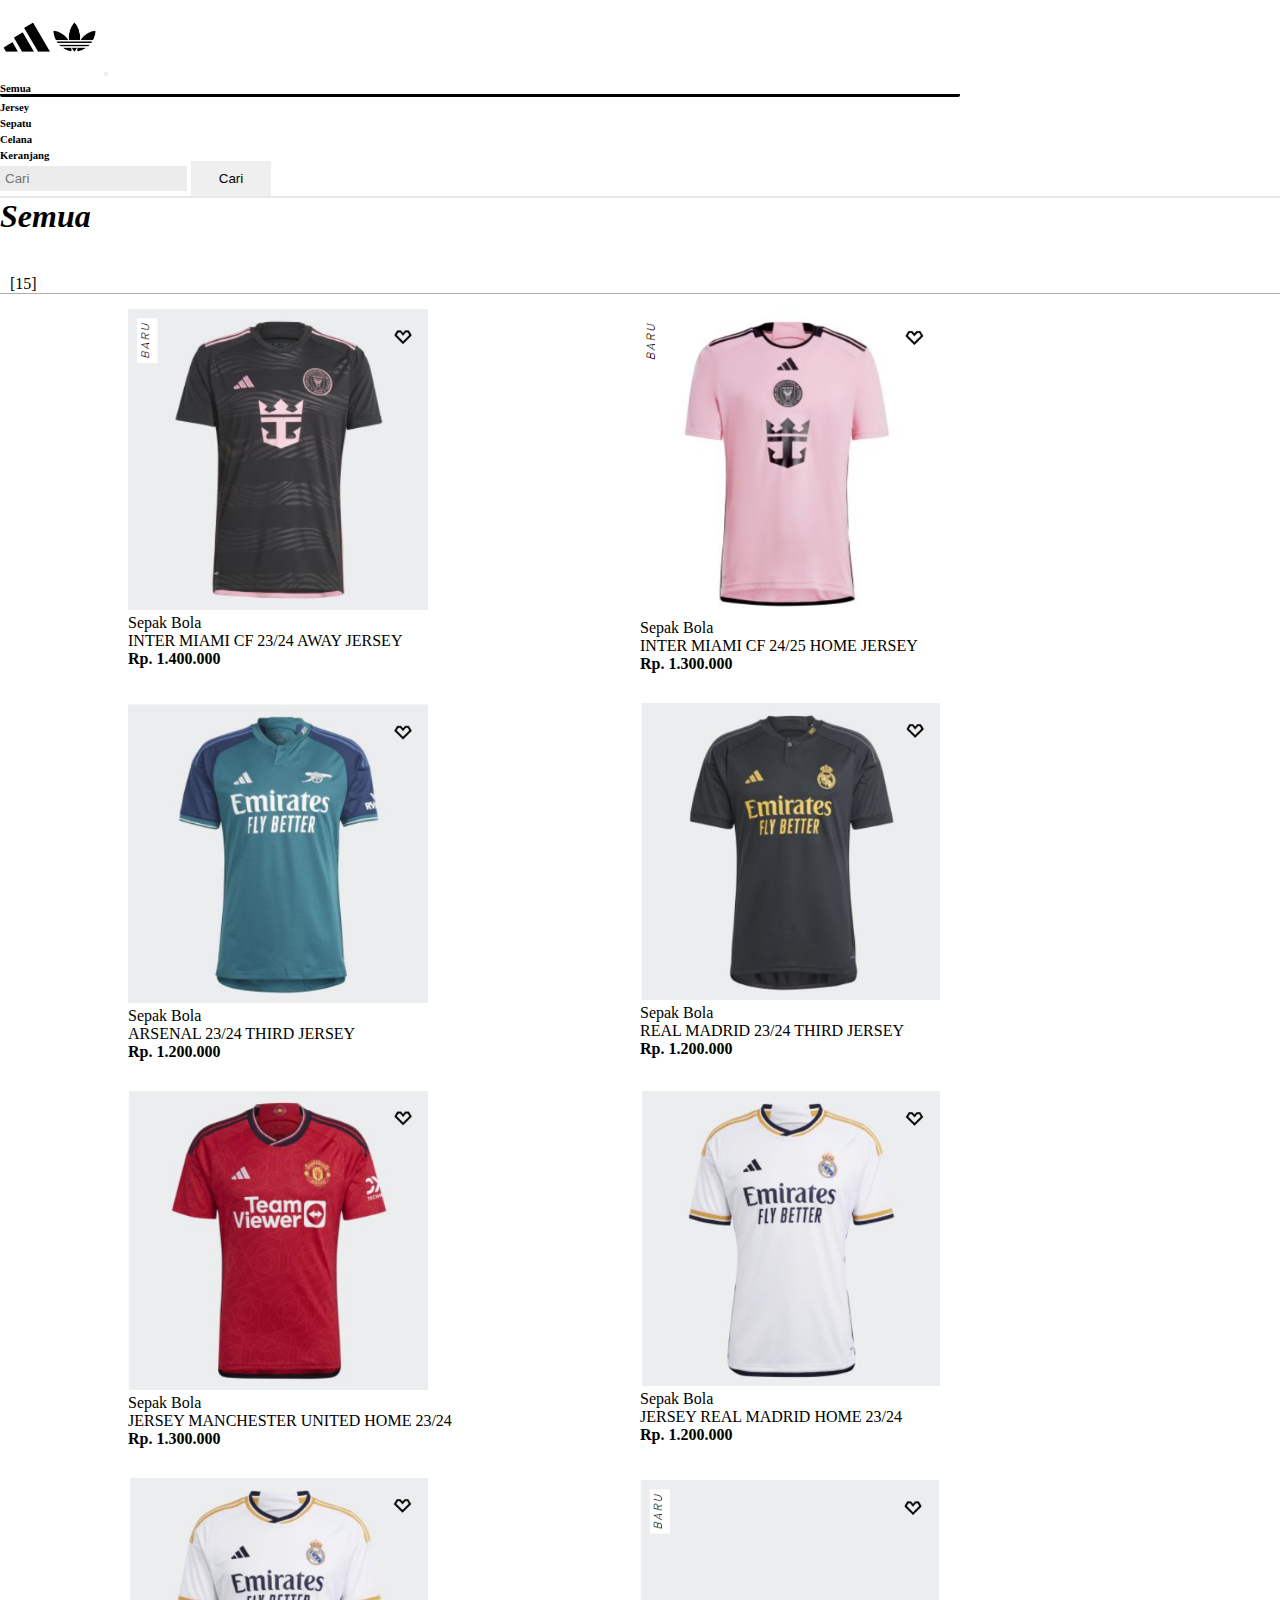
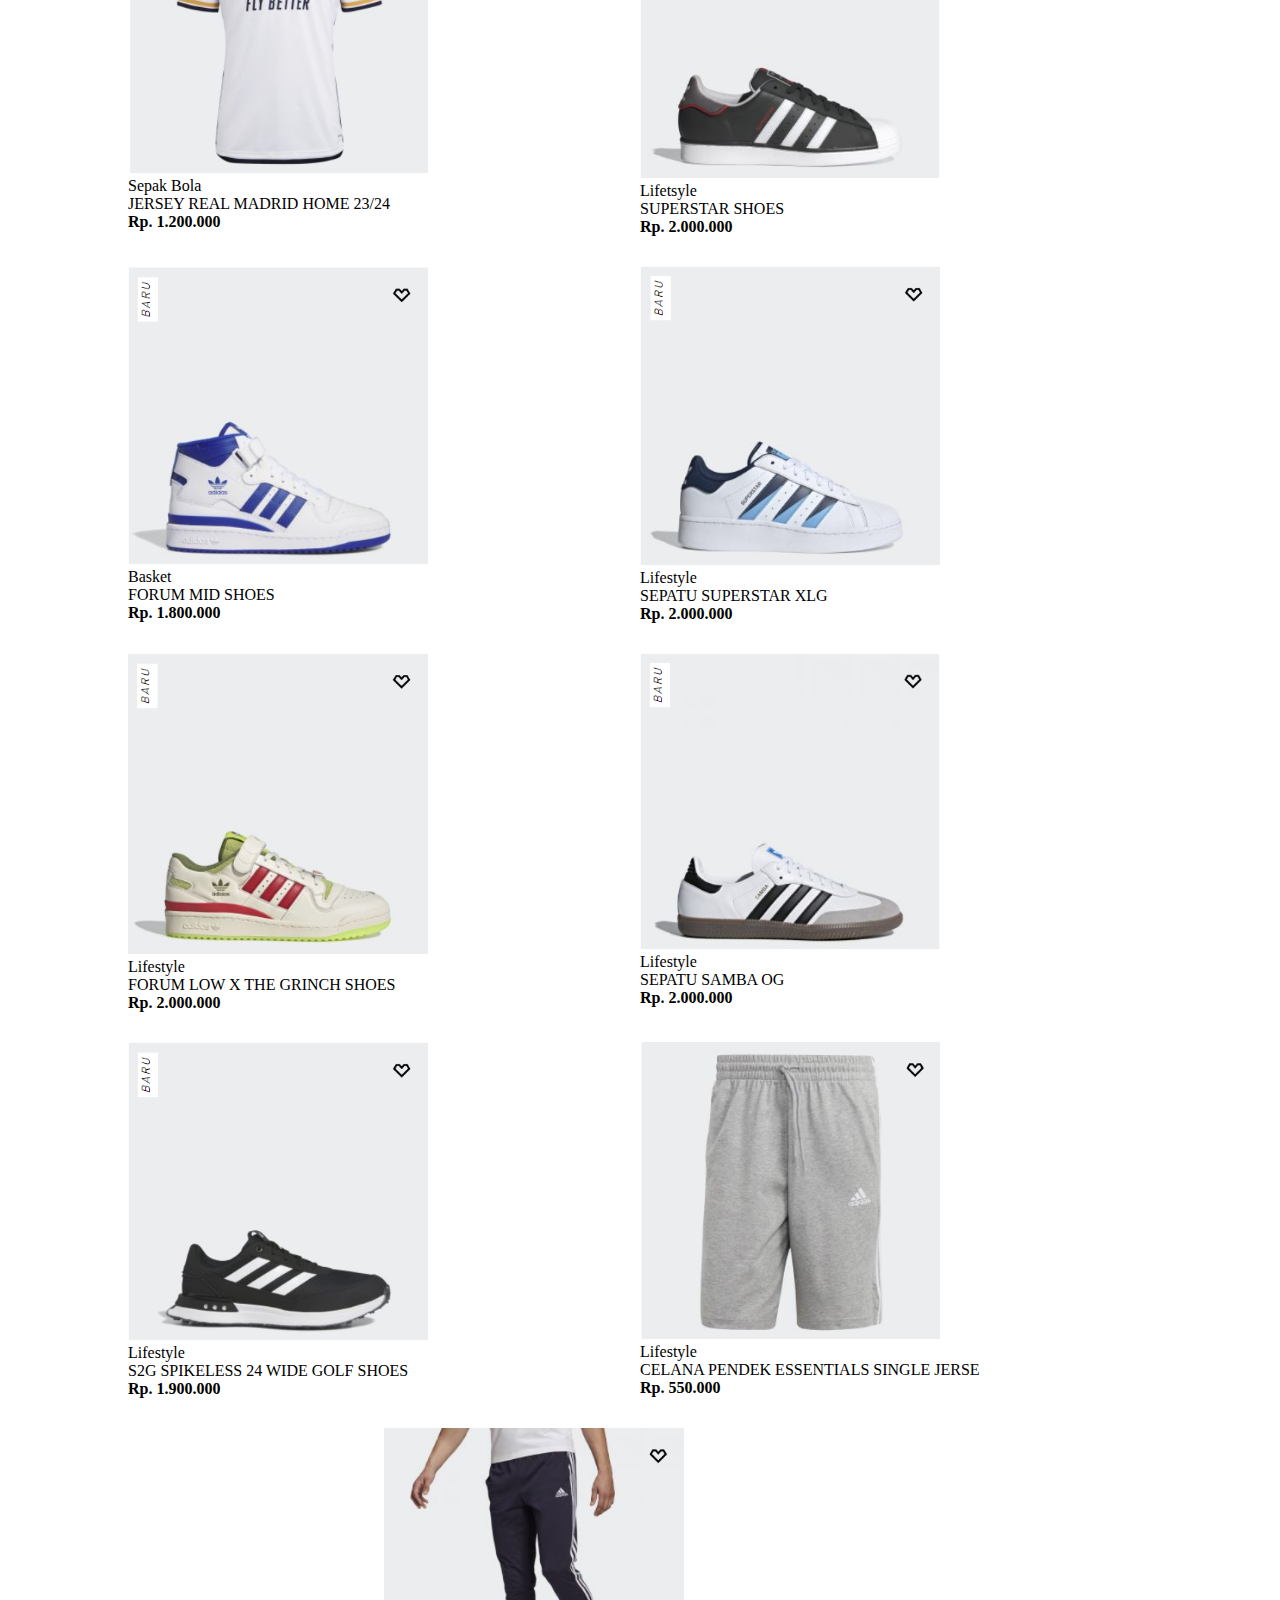
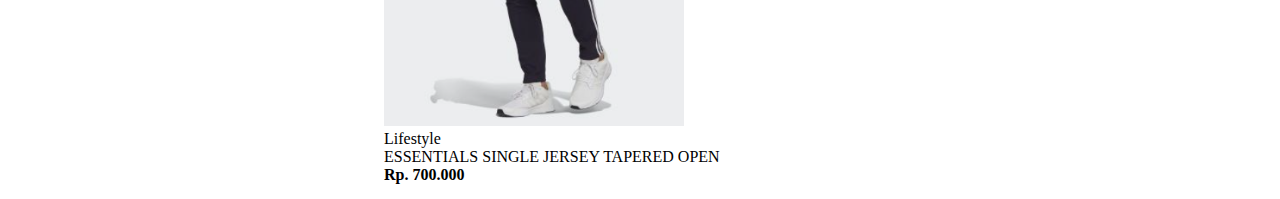
<file: html/index.html>
<!DOCTYPE html>
<html lang="en">
  <head>
    <meta charset="utf-8" />
    <meta name="viewport" content="width=device-width, initial-scale=1" />
    <title>Adidas - Beranda</title>
    <link
      href="https://cdn.jsdelivr.net/npm/bootstrap@5.3.2/dist/css/bootstrap.min.css"
      rel="stylesheet"
      integrity="sha384-T3c6CoIi6uLrA9TneNEoa7RxnatzjcDSCmG1MXxSR1GAsXEV/Dwwykc2MPK8M2HN"
      crossorigin="anonymous"
    />
    <link rel="stylesheet" href="../css/style.css" />
    <link rel="icon" href="../assets/adidas-logo.png" type="image/png" />
  </head>

  <body>
    <nav class="navbar navbar-expand-lg">
      <div class="container">
        <a class="navbar-brand" href="#"
          ><img class="logo" src="../assets/adidas-logo.png" alt=""
        /></a>
        <button
          class="navbar-toggler"
          type="button"
          data-bs-toggle="collapse"
          data-bs-target="#navbarNav"
          aria-controls="navbarNav"
          aria-expanded="false"
          aria-label="Toggle navigation"
        >
          <span class="navbar-toggler-icon"></span>
        </button>
        <div
          class="collapse navbar-collapse justify-content-end"
          id="navbarNav"
        >
          <div class="nav-menu" id="kategori-menu">
            <ul class="navbar-nav">
              <li class="nav-item">
                <h6 class="nav-link" id="Semua" onclick="tampilkanSemua()">
                  Semua
                </h6>
              </li>
              <li class="nav-item">
                <h6
                  class="nav-link"
                  id="Jersey"
                  onclick="tampilkanProduk('Jersey')"
                >
                  Jersey
                </h6>
              </li>
              <li class="nav-item">
                <h6
                  class="nav-link"
                  id="Sepatu"
                  onclick="tampilkanProduk('Sepatu')"
                >
                  Sepatu
                </h6>
              </li>
              <li class="nav-item">
                <h6
                  class="nav-link"
                  id="Celana"
                  onclick="tampilkanProduk('Celana')"
                >
                  Celana
                </h6>
              </li>
              <li class="nav-item">
                <h6 class="nav-link" id="Celana" onclick="pindahKeranjang()">
                  Keranjang
                </h6>
              </li>
            </ul>
          </div>

          <div>
            <input
              placeholder="Cari"
              class="cari"
              type="text"
              name=""
              id="cari"
            />
            <button class="tombol-cari" onclick="cariProduk()">Cari</button>
          </div>
        </div>
      </div>
    </nav>
    <div class="line"></div>

    <div class="container">
      <div class="d-flex">
        <h1 class="title pt-3" id="judul">Jerseys</h1>
        <p id="jumlah" style="padding-top: 40px; padding-left: 10px">[20]</p>
      </div>
    </div>

    <div class="container">
      <div
        style="background-color: rgba(50, 50, 50, 0.409)"
        class="line mt-2 mb-2"
      ></div>
    </div>

    <div class="container container-produk" id="produk-container"></div>

    <script src="../js/script.js"></script>
    <script
      src="https://cdn.jsdelivr.net/npm/bootstrap@5.3.2/dist/js/bootstrap.bundle.min.js"
      integrity="sha384-C6RzsynM9kWDrMNeT87bh95OGNyZPhcTNXj1NW7RuBCsyN/o0jlpcV8Qyq46cDfL"
      crossorigin="anonymous"
    ></script>
  </body>
</html>
</file>
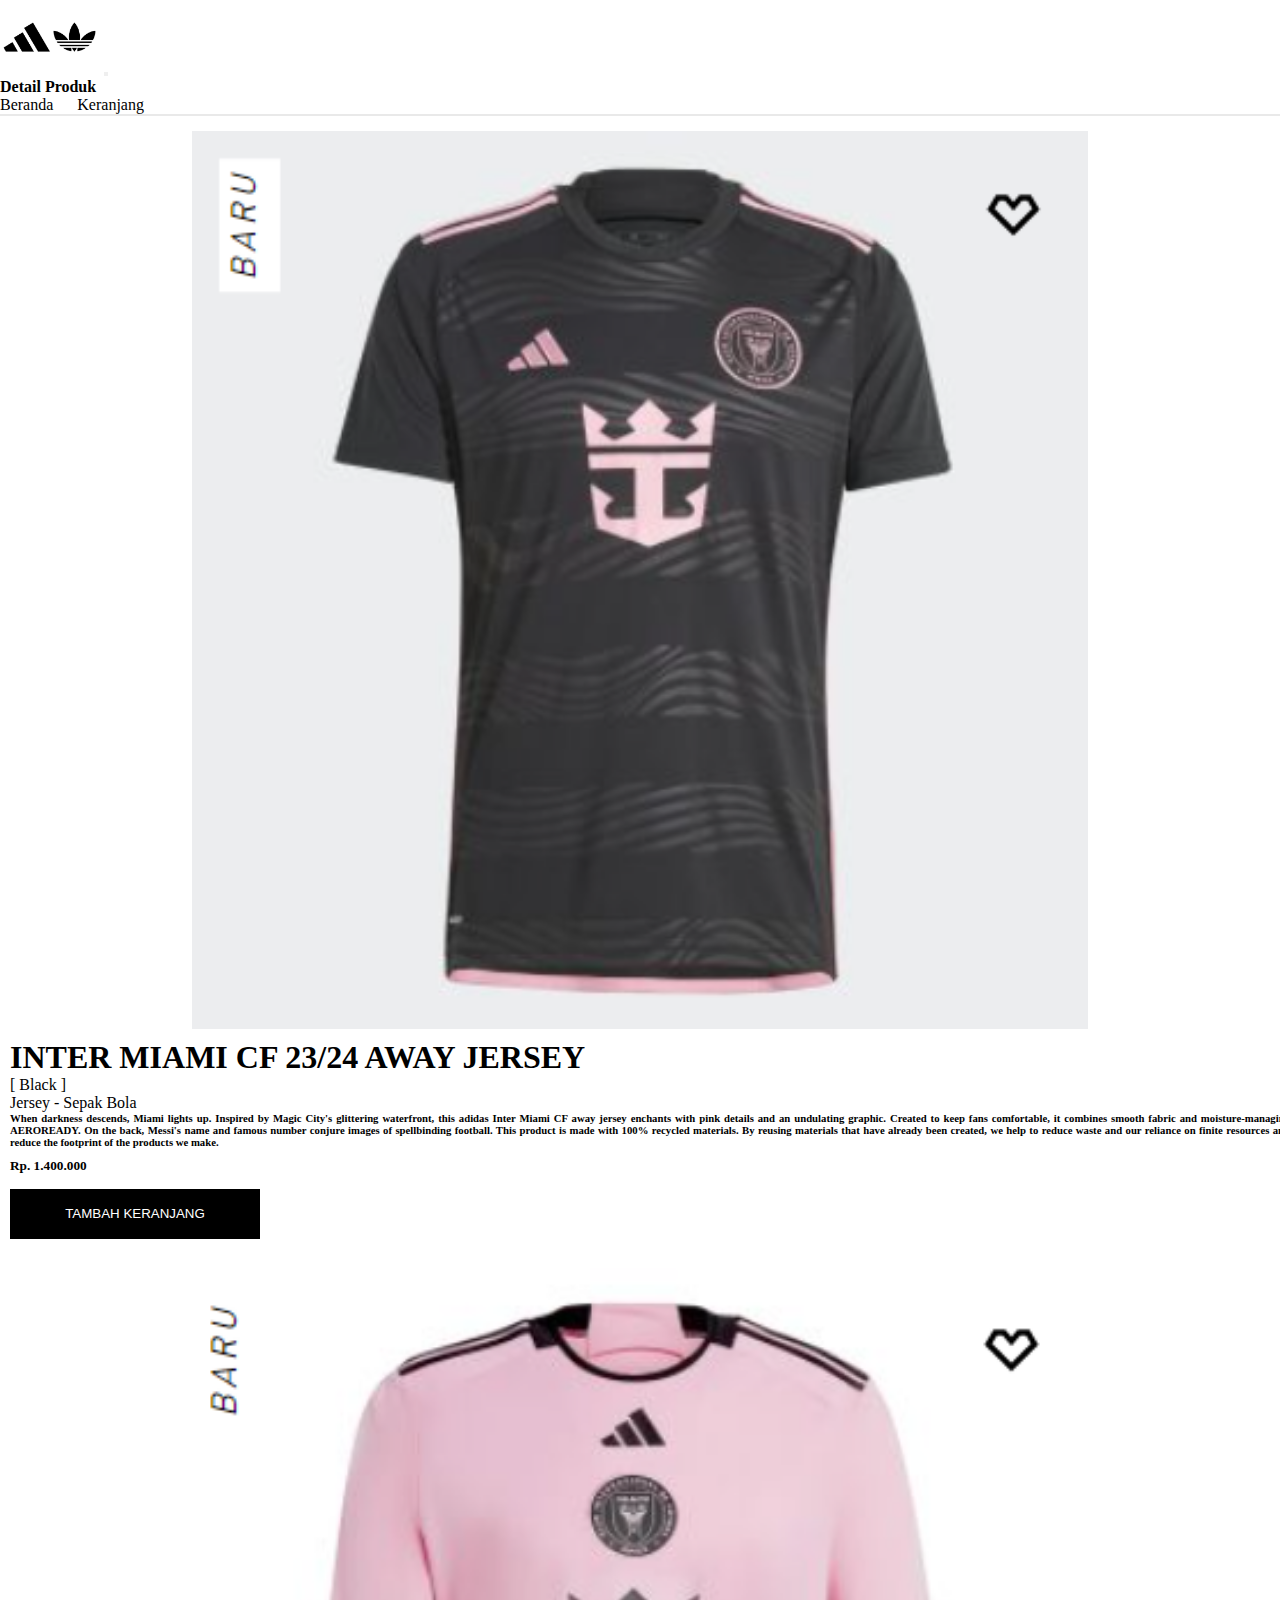
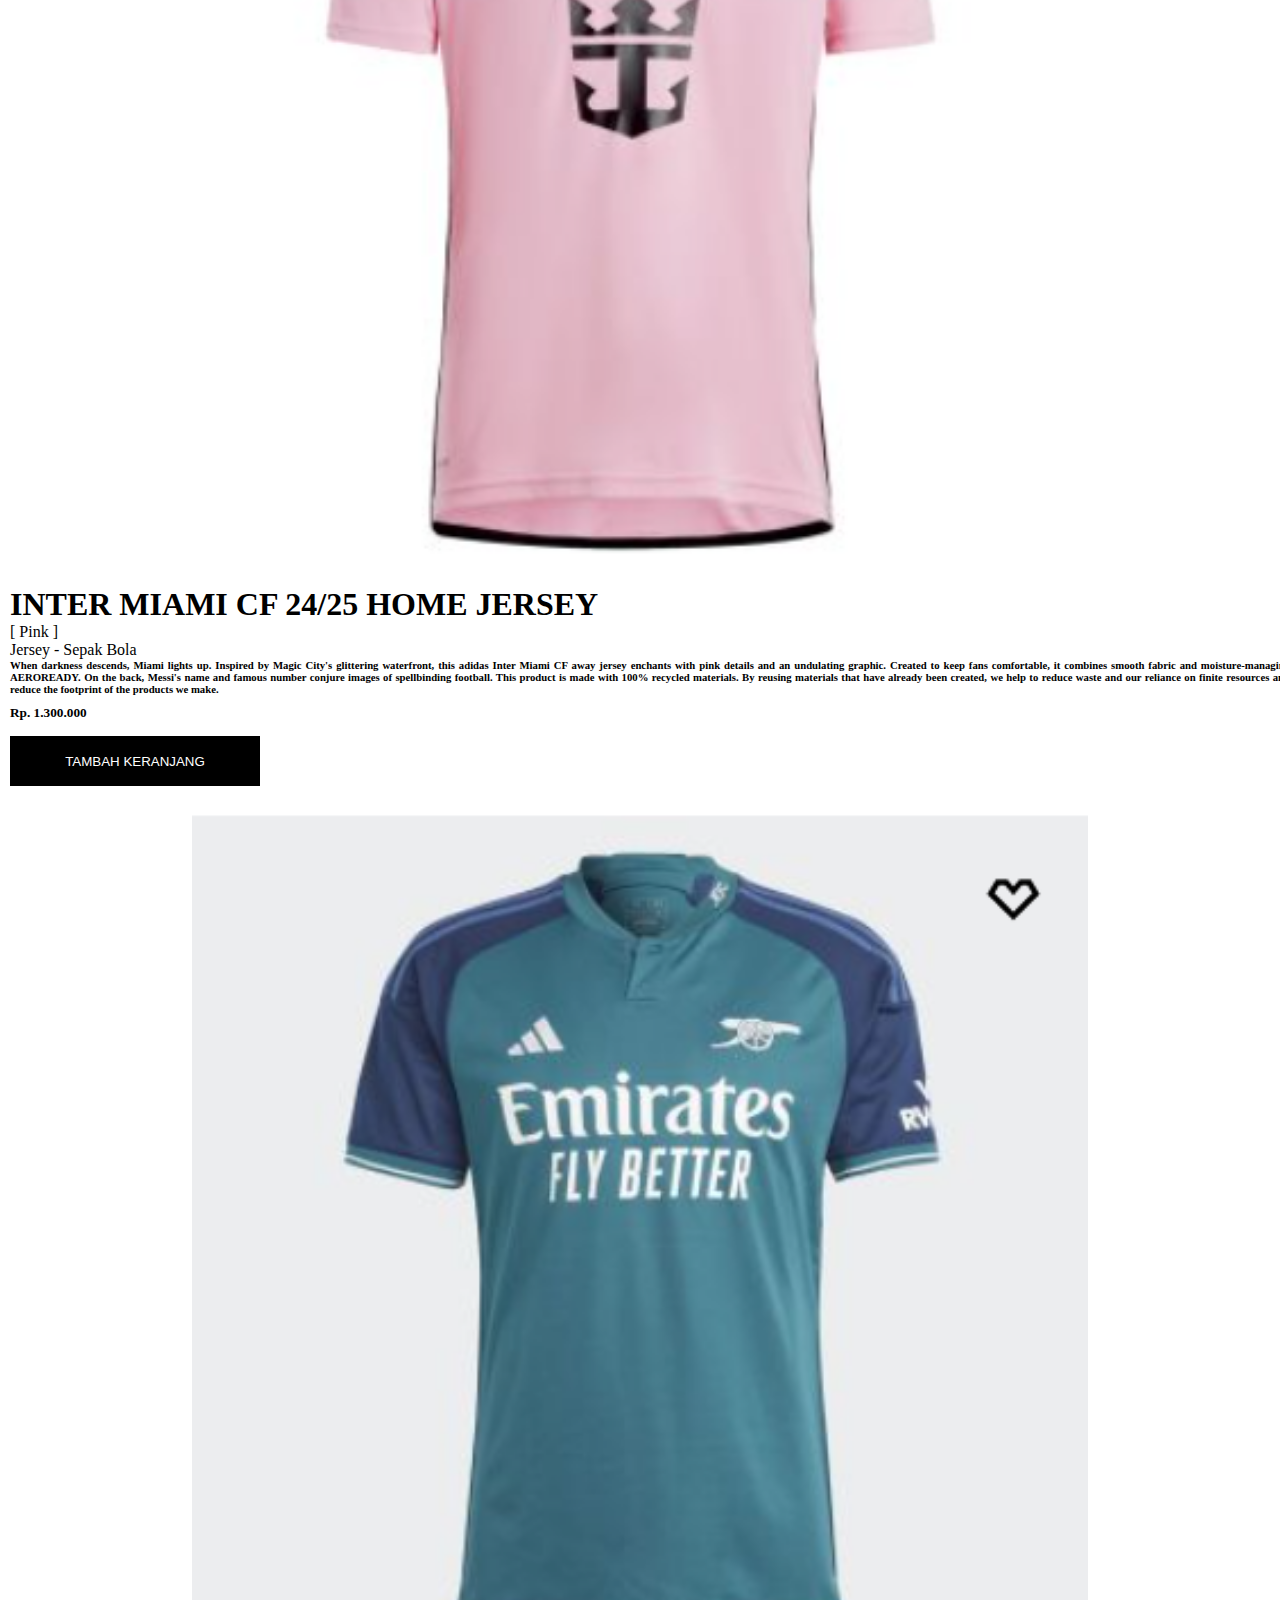
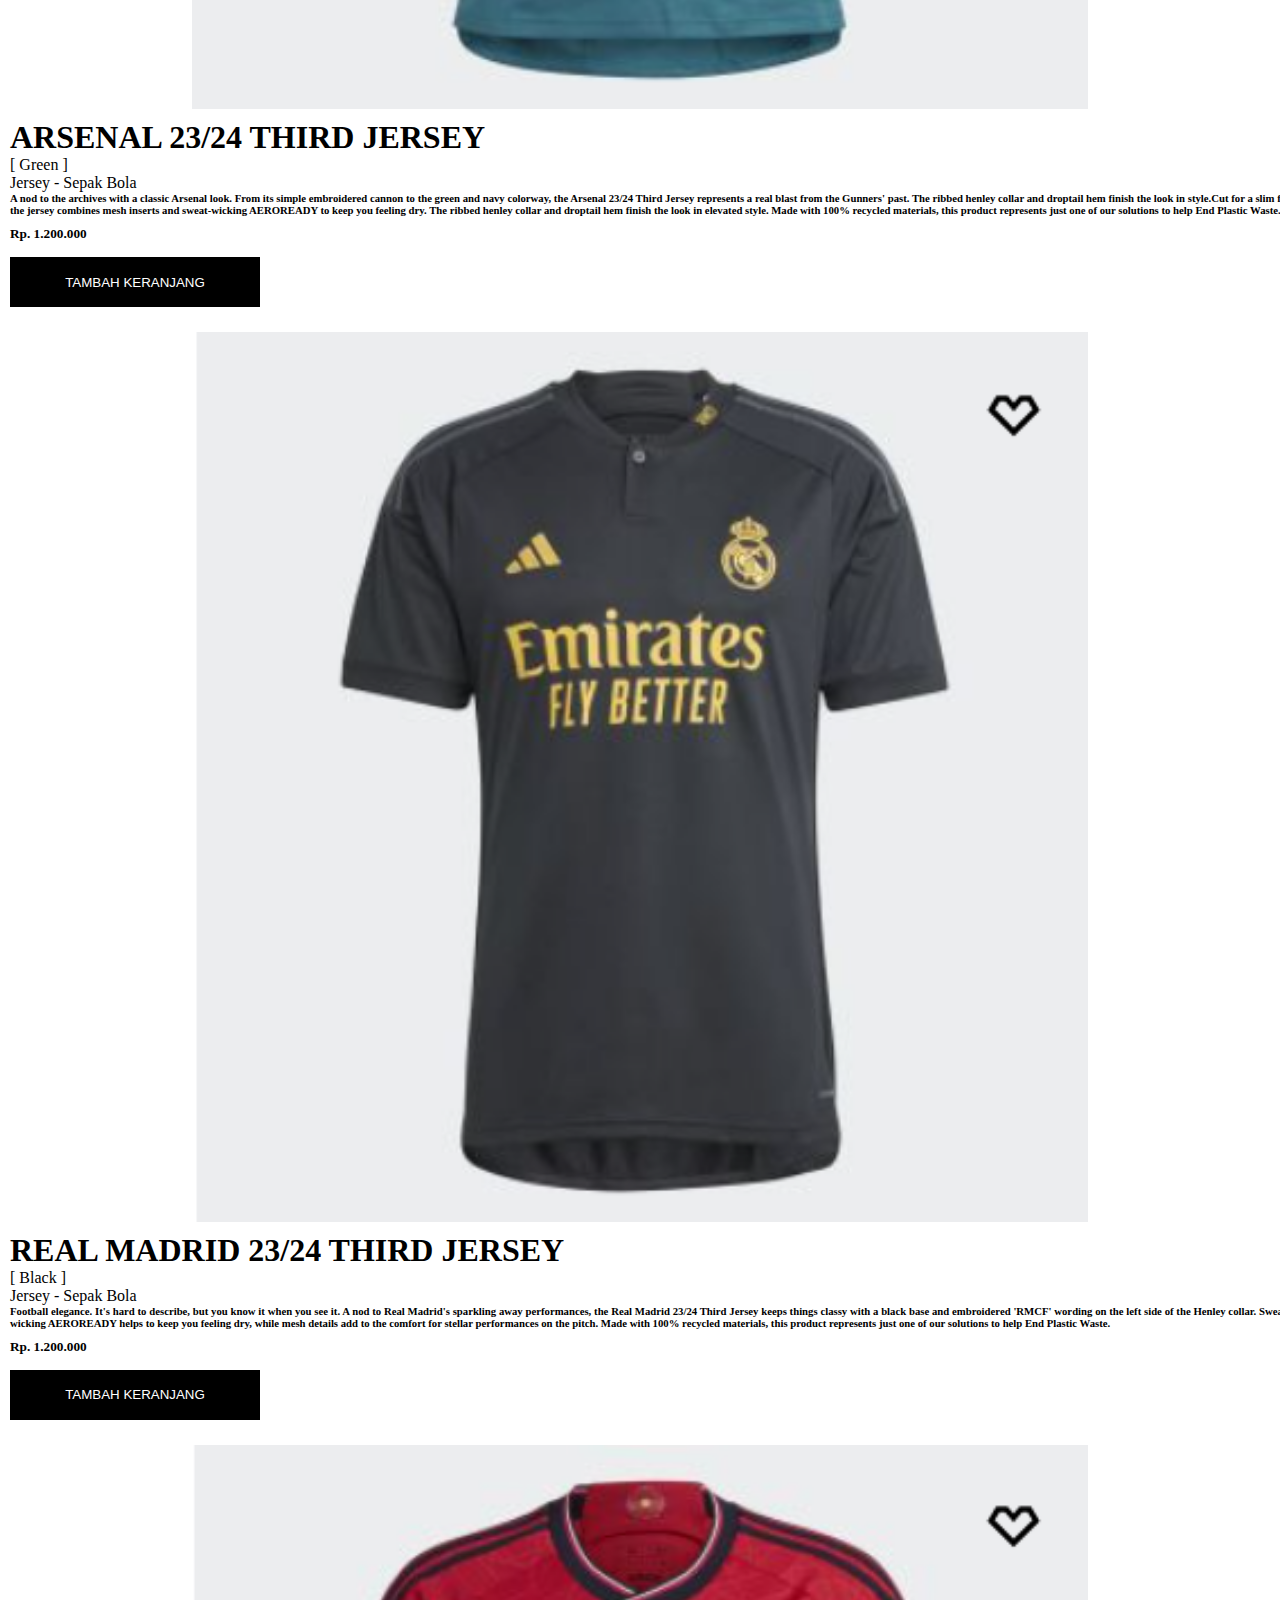
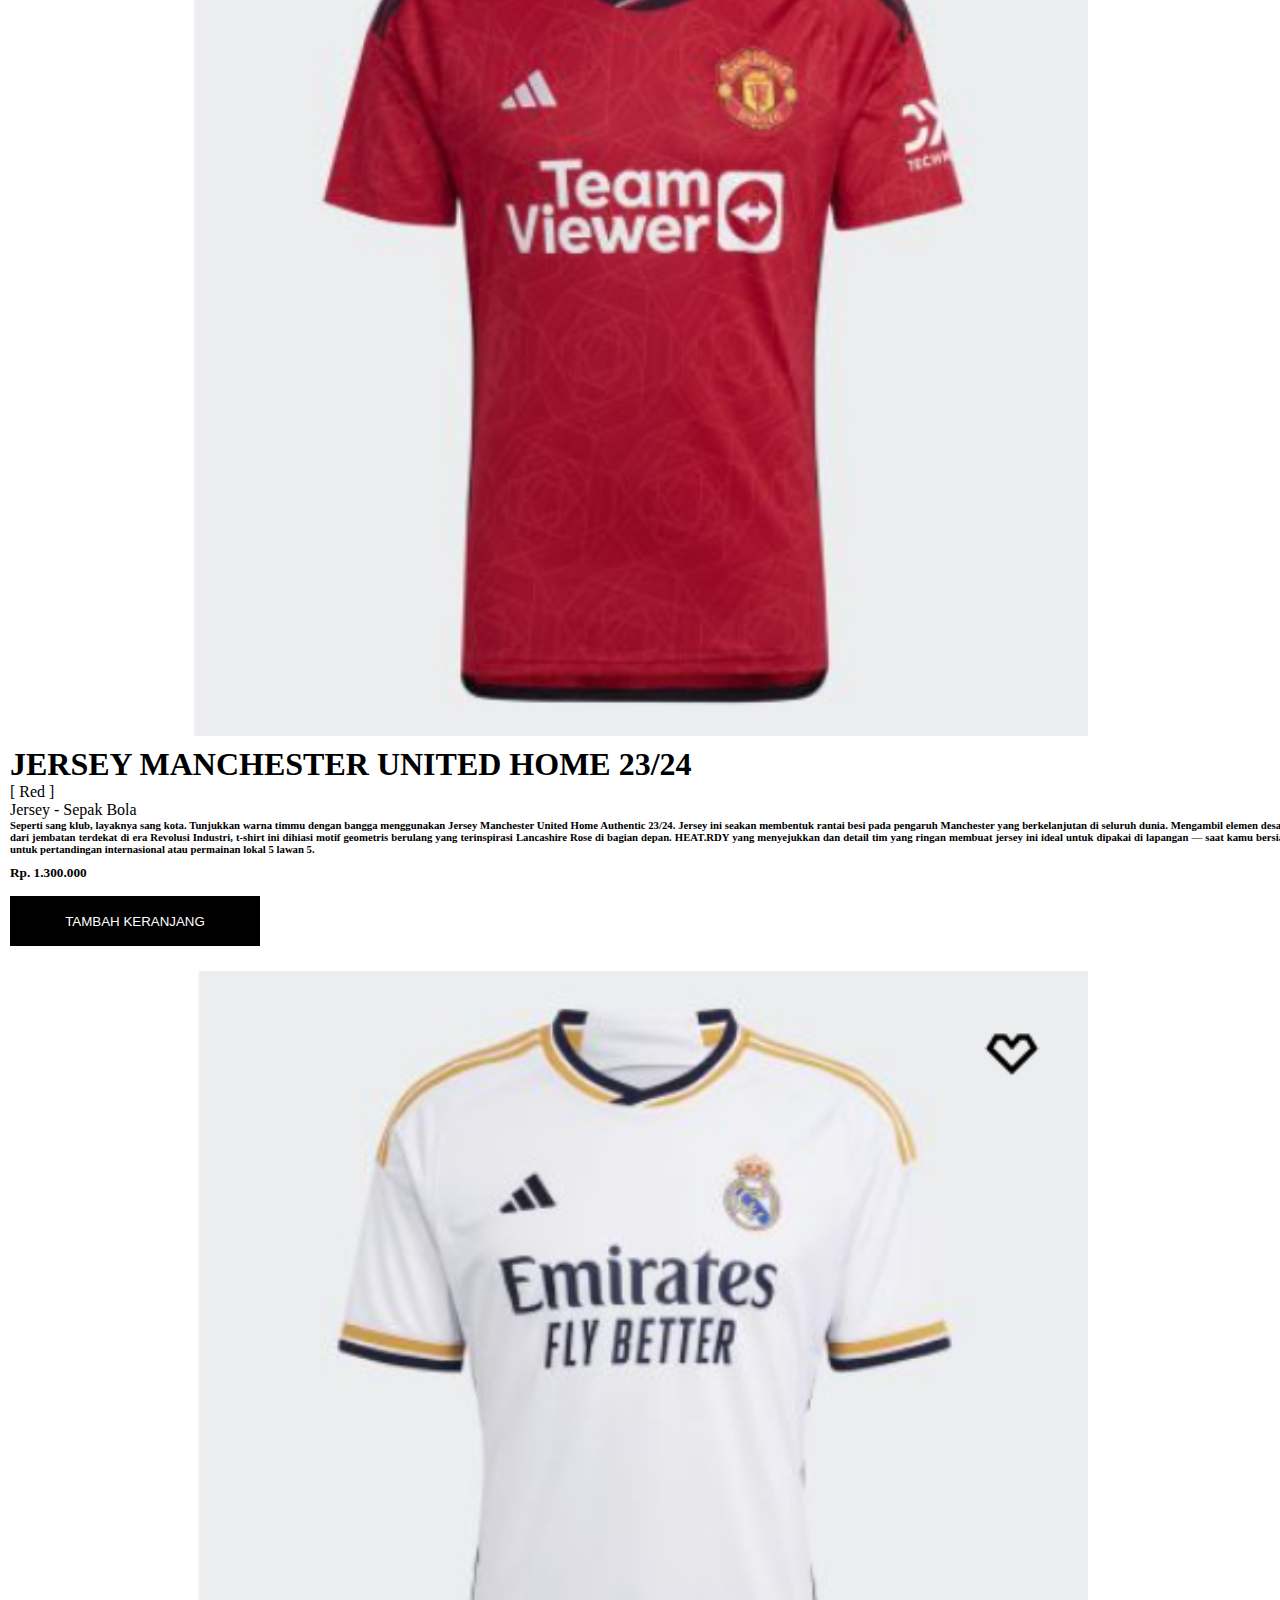
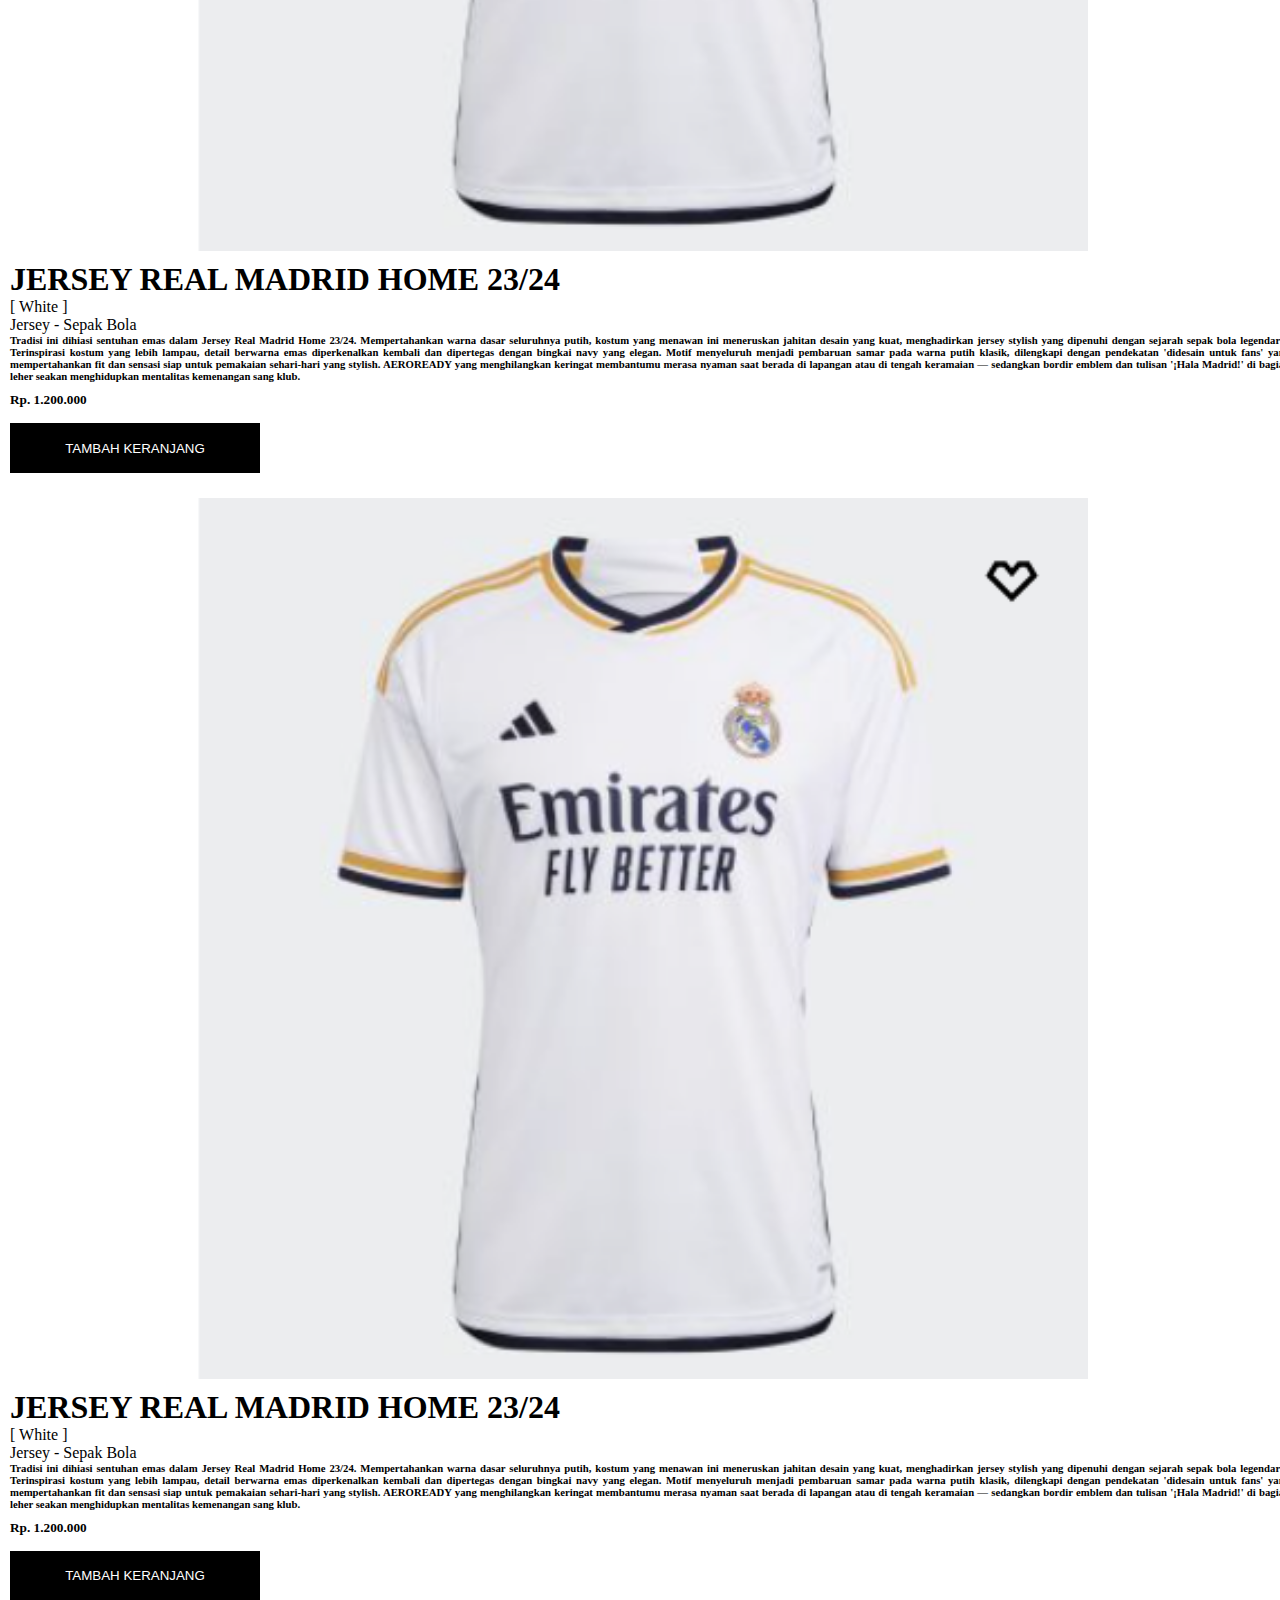
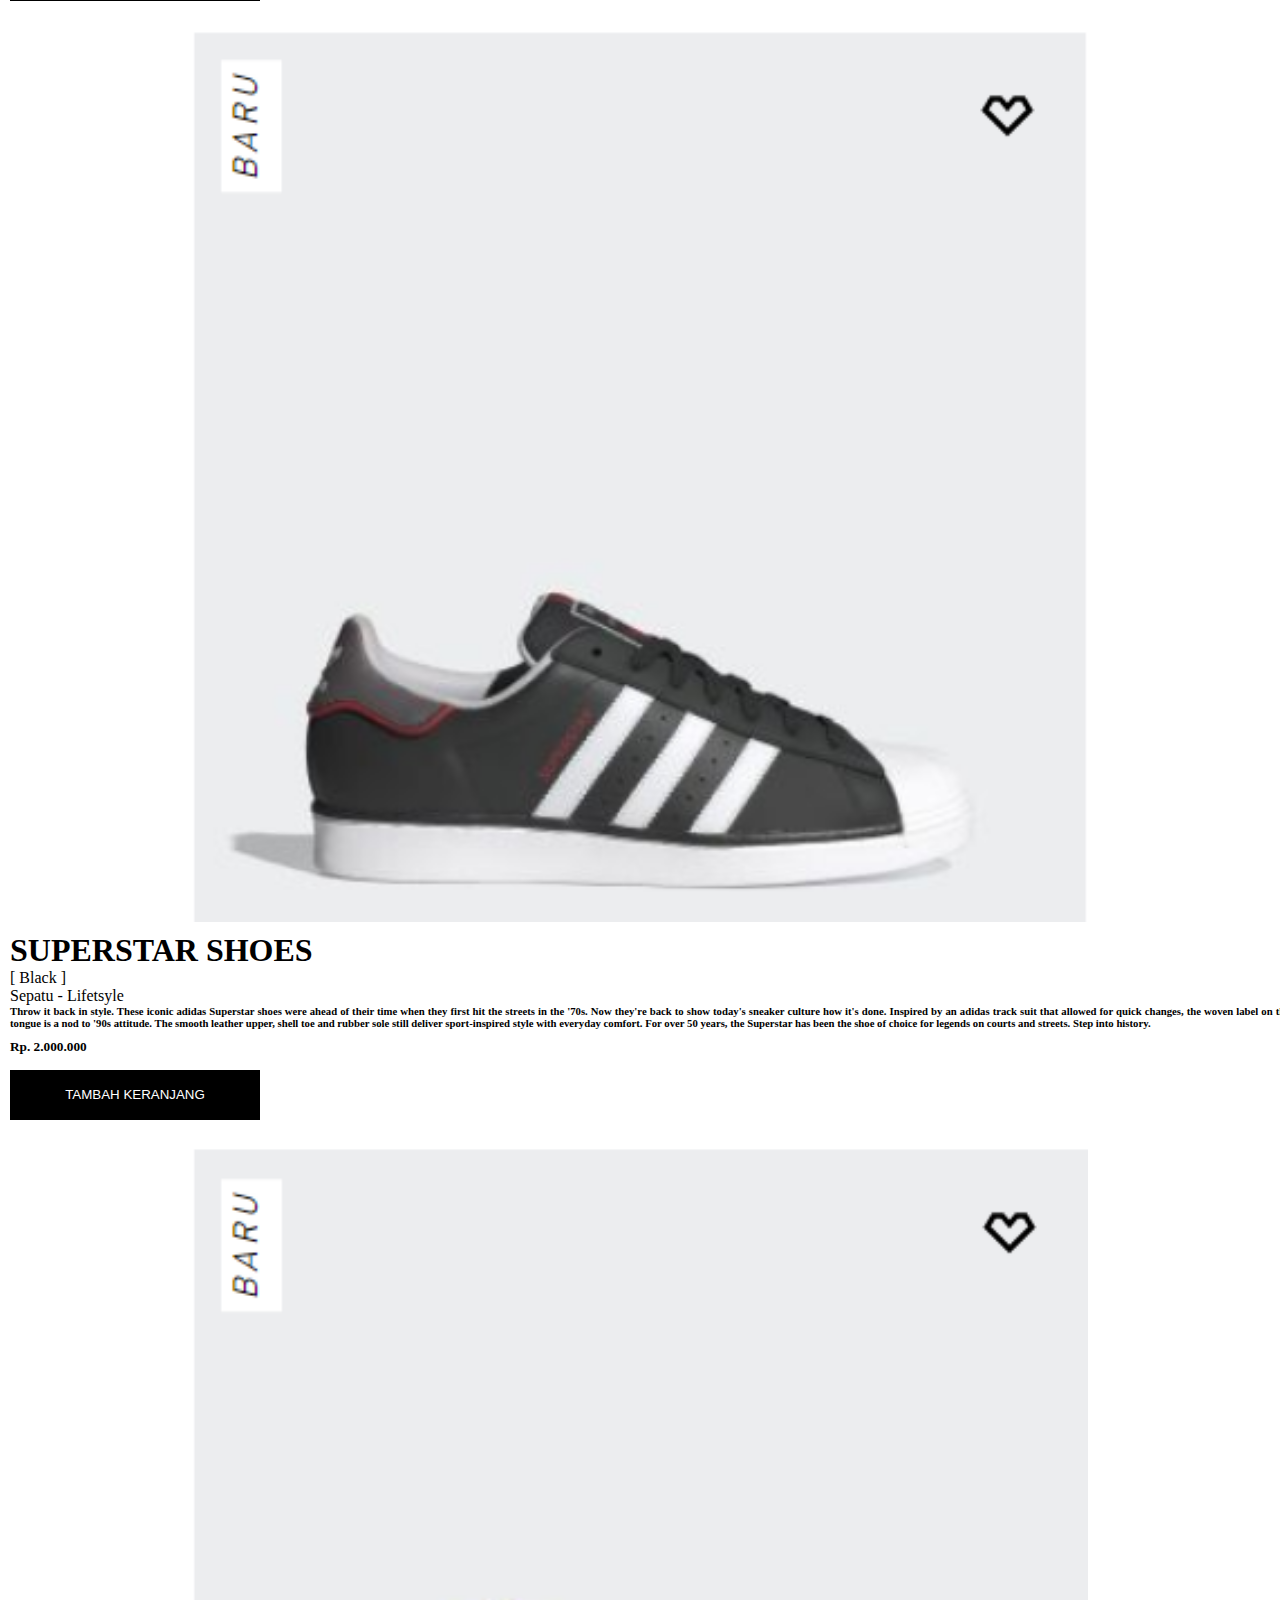
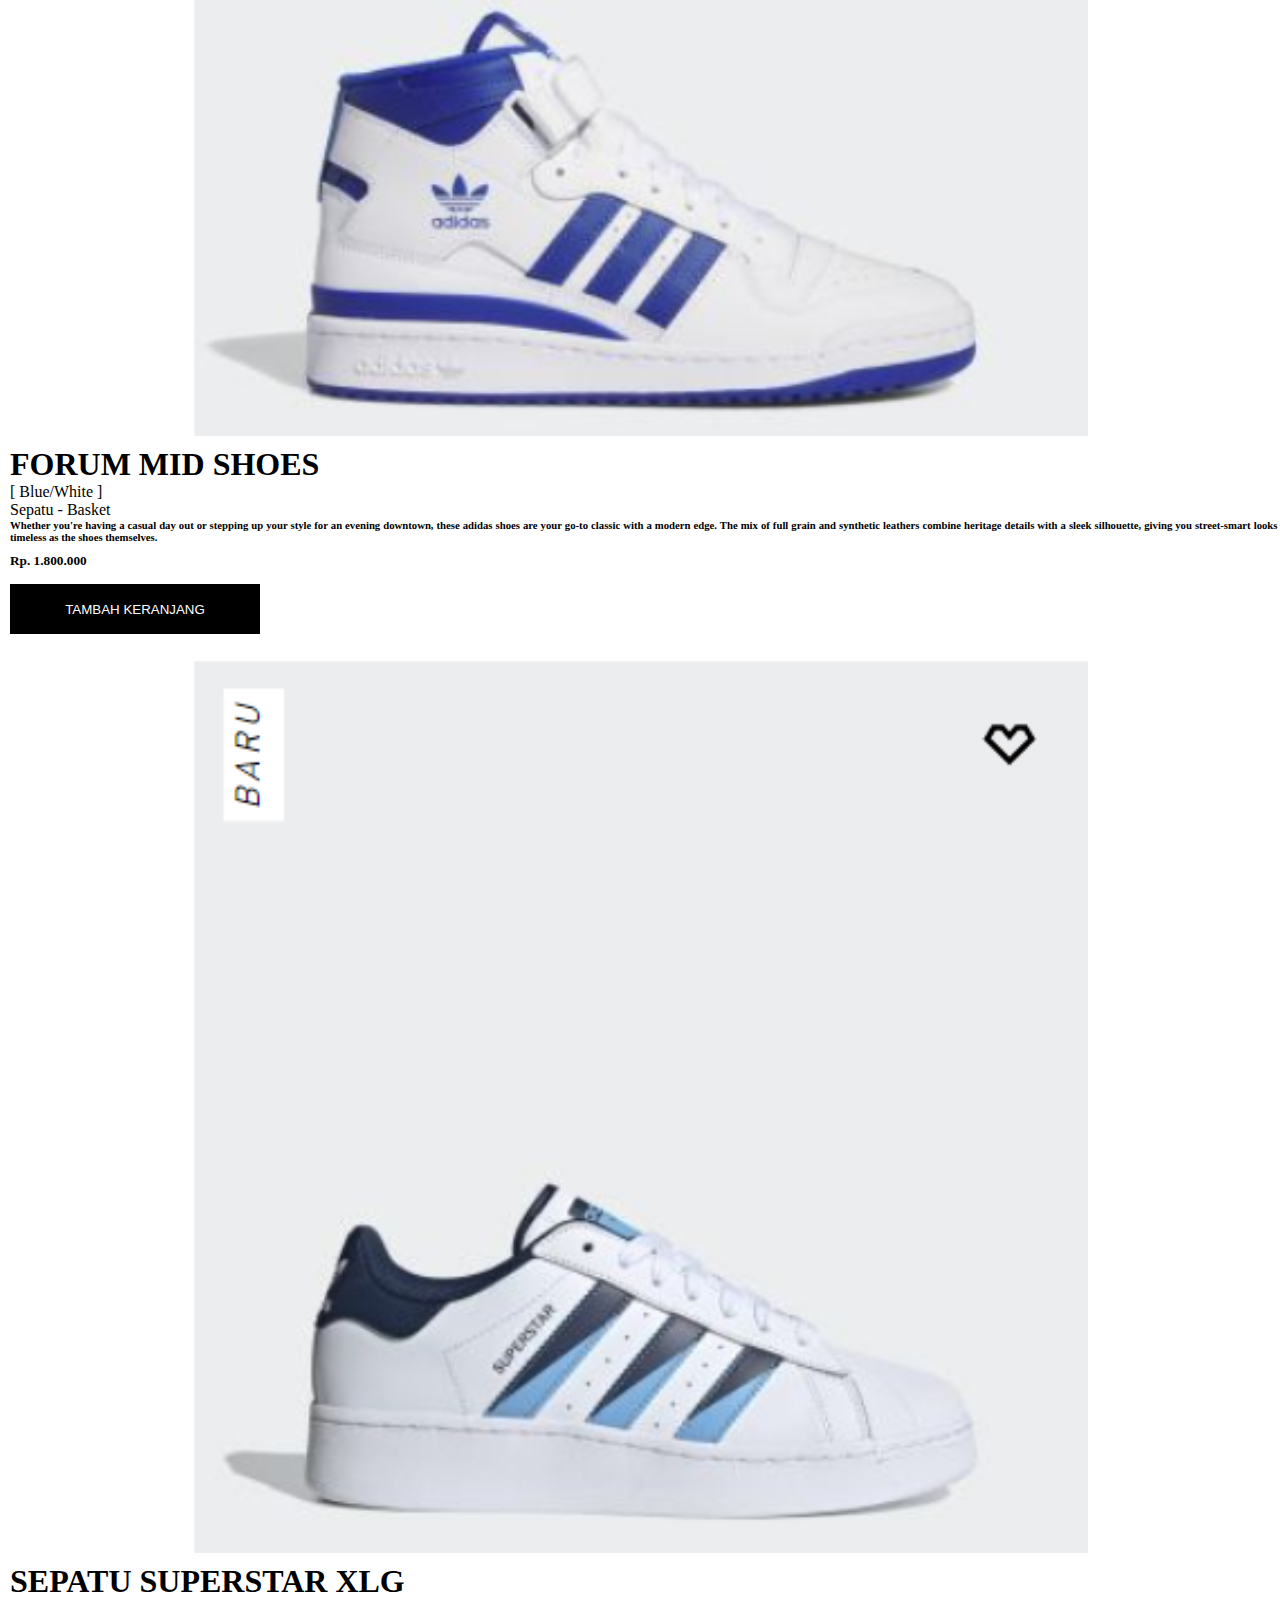
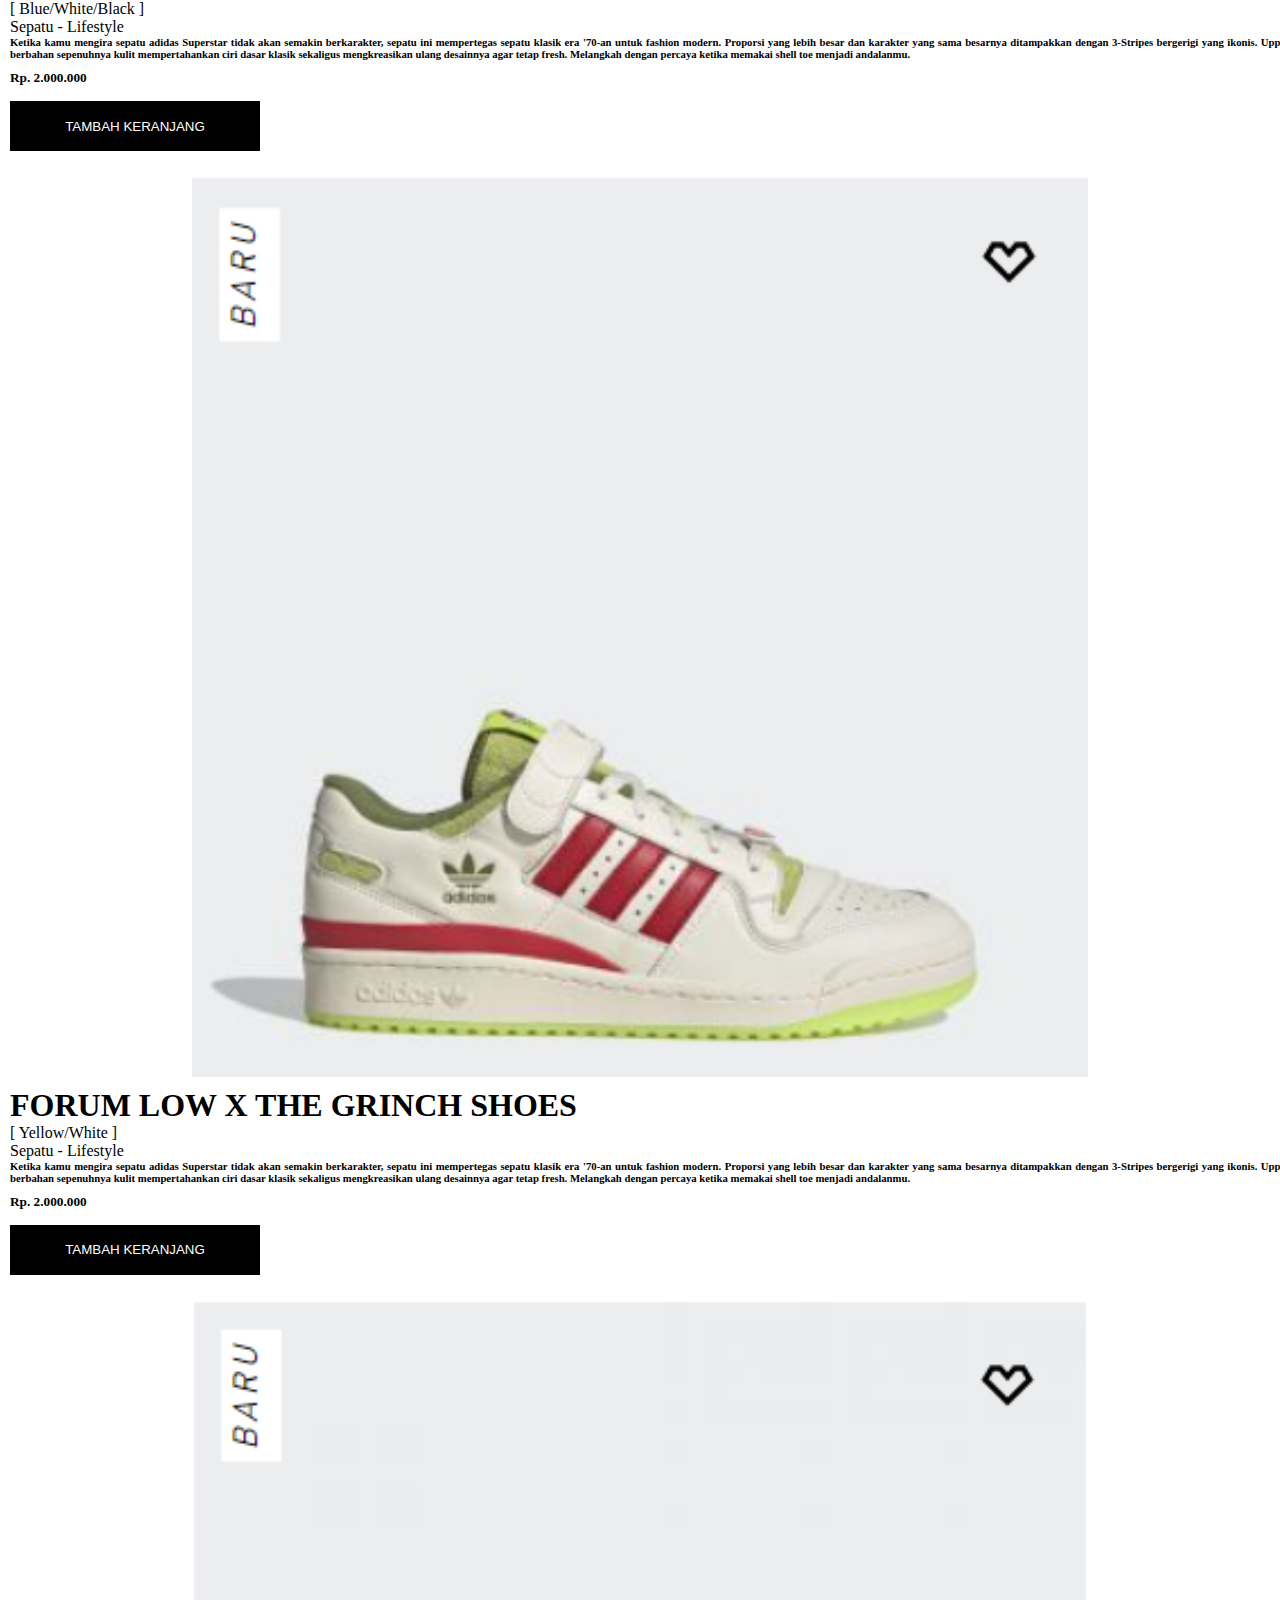
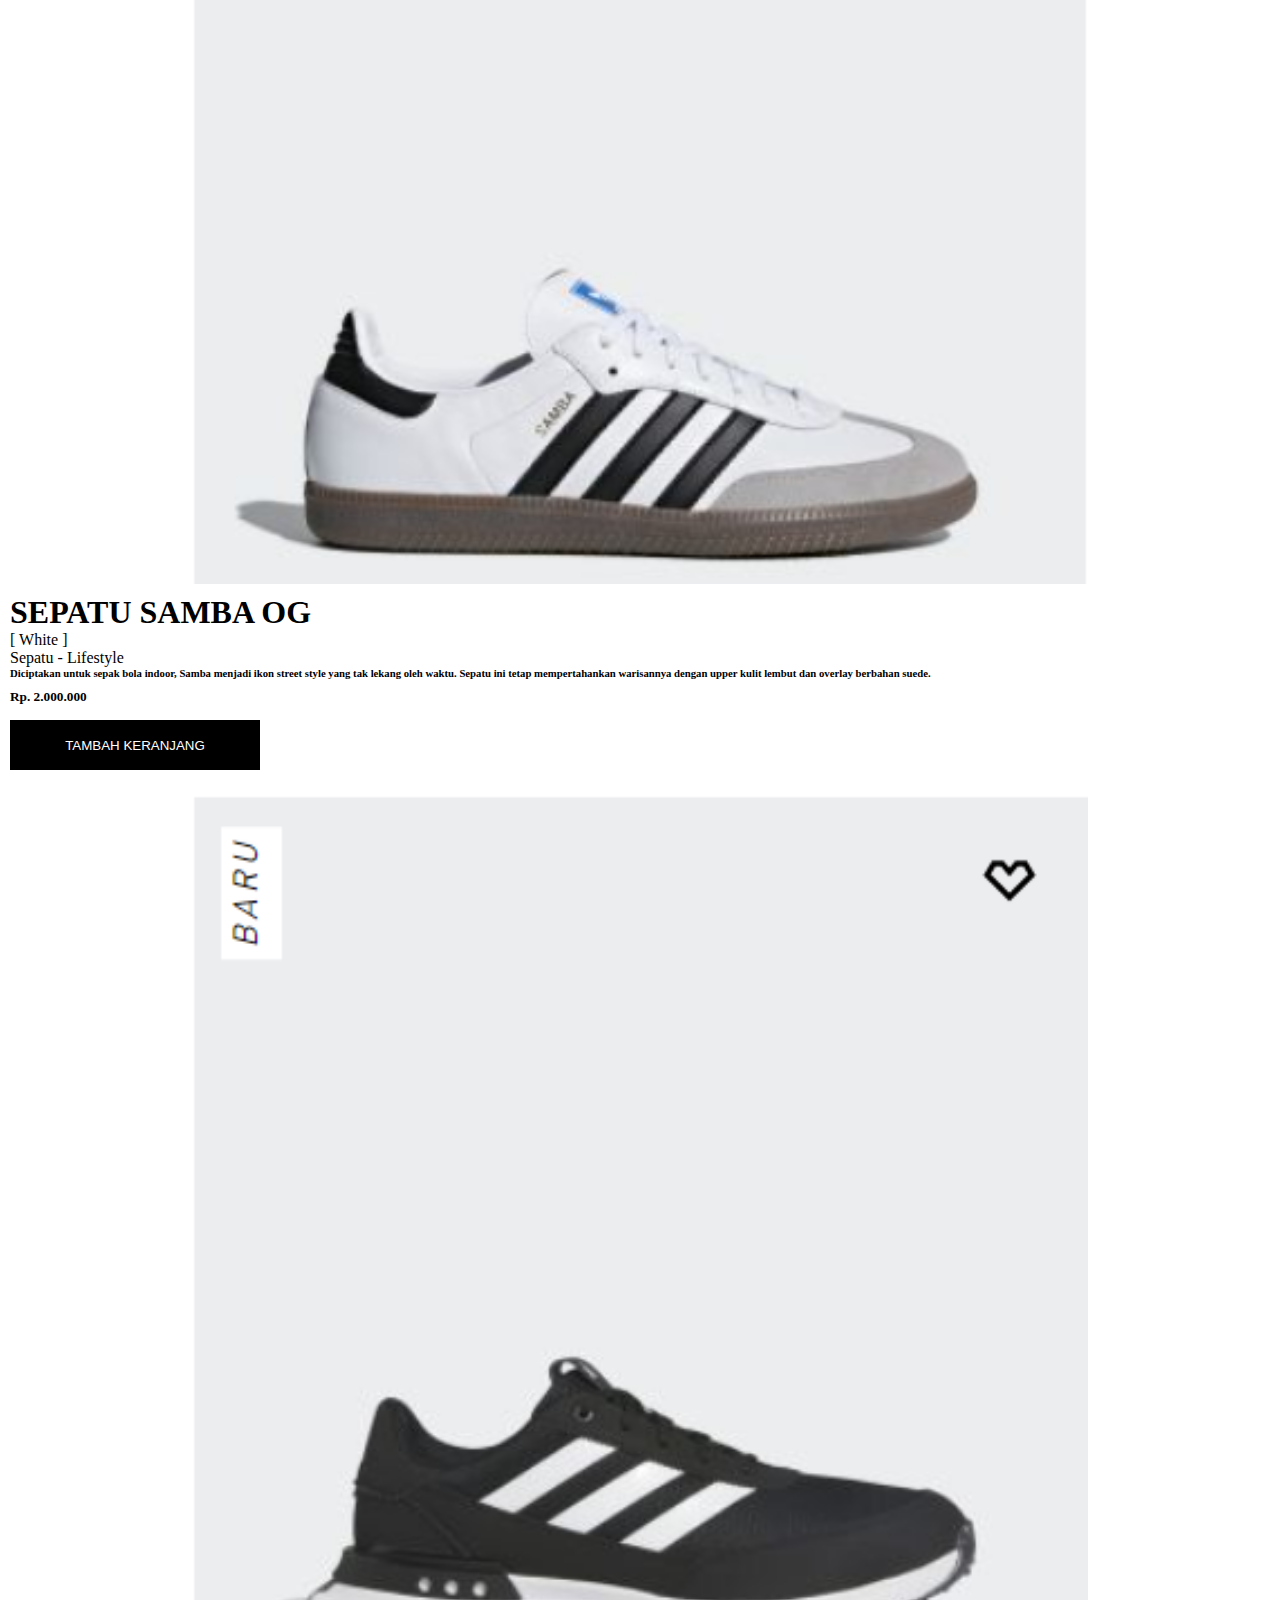
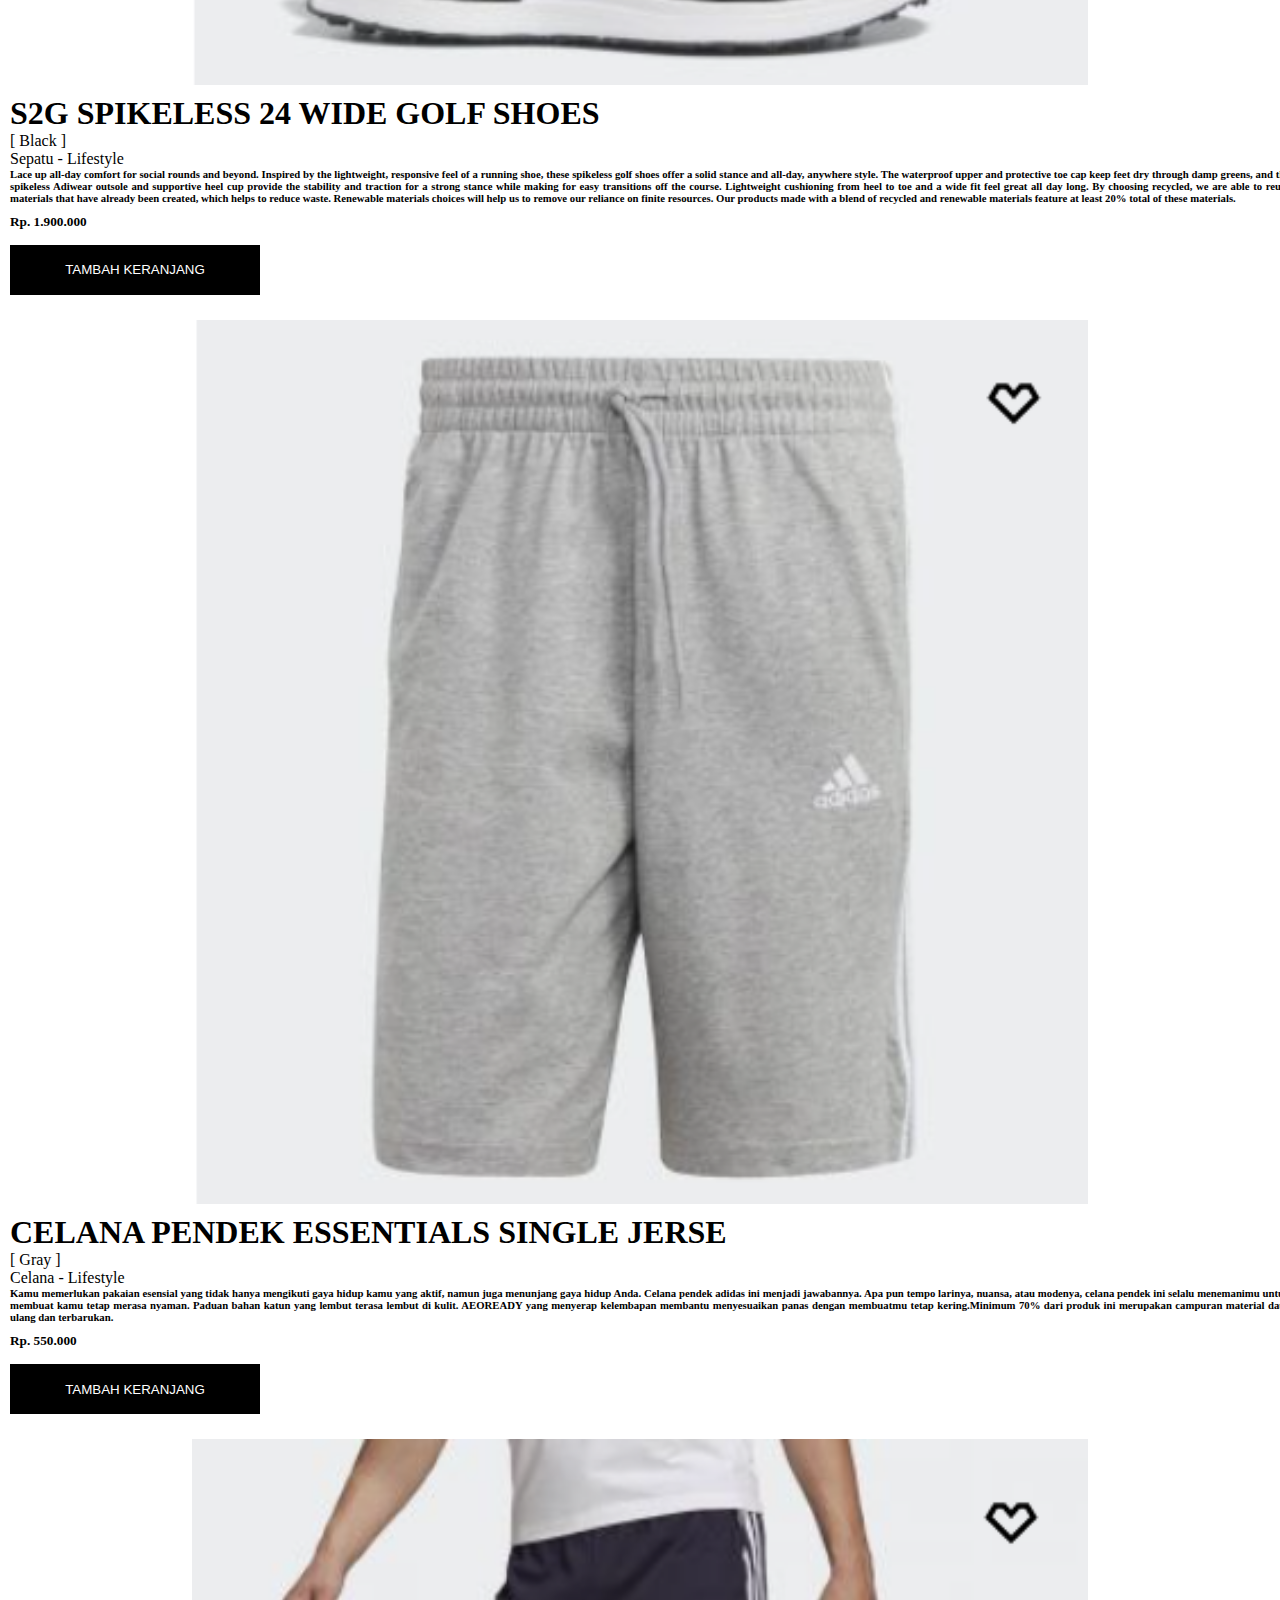
<file: html/detail.html>
<!DOCTYPE html>
<html lang="en">
  <head>
    <meta charset="utf-8" />
    <meta name="viewport" content="width=device-width, initial-scale=1" />
    <title>Adidas - Detail</title>
    <link
      href="https://cdn.jsdelivr.net/npm/bootstrap@5.3.2/dist/css/bootstrap.min.css"
      rel="stylesheet"
      integrity="sha384-T3c6CoIi6uLrA9TneNEoa7RxnatzjcDSCmG1MXxSR1GAsXEV/Dwwykc2MPK8M2HN"
      crossorigin="anonymous"
    />
    <link rel="stylesheet" href="../css/style.css" />
    <link rel="icon" href="../assets/adidas-logo.png" type="image/png" />
  </head>

  <body>
    <nav class="navbar navbar-expand-lg">
      <div class="container">
        <a class="navbar-brand" href="#"
          ><img class="logo" src="../assets/adidas-logo.png" alt=""
        /></a>
        <button
          class="navbar-toggler"
          type="button"
          data-bs-toggle="collapse"
          data-bs-target="#navbarNav"
          aria-controls="navbarNav"
          aria-expanded="false"
          aria-label="Toggle navigation"
        >
          <span class="navbar-toggler-icon"></span>
        </button>
        <div
          class="collapse navbar-collapse justify-content-end"
          id="navbarNav"
        >
          <div class="nav-menu" style="margin-right: 30%" id="kategori-menu">
            <ul class="navbar-nav">
              <li class="nav-item">
                <h4 class="nav-link" id="Semua">
                  <b style="cursor: pointer; color: black">Detail Produk</b>
                </h4>
              </li>
            </ul>
          </div>

          <div>
            <a
              href="index.html"
              style="color: black; text-decoration: none; margin-right: 20px"
              >Beranda</a
            >

            <a href="keranjang.html" style="color: black; text-decoration: none"
              >Keranjang</a
            >
          </div>
        </div>
      </div>
    </nav>
    <div class="line"></div>

    <div class="container" id="container-detail"></div>

    <script src="../js/detail.js"></script>
    <script src="../js/keranjang.js"></script>
    <script
      src="https://cdn.jsdelivr.net/npm/bootstrap@5.3.2/dist/js/bootstrap.bundle.min.js"
      integrity="sha384-C6RzsynM9kWDrMNeT87bh95OGNyZPhcTNXj1NW7RuBCsyN/o0jlpcV8Qyq46cDfL"
      crossorigin="anonymous"
    ></script>
  </body>
</html>
</file>
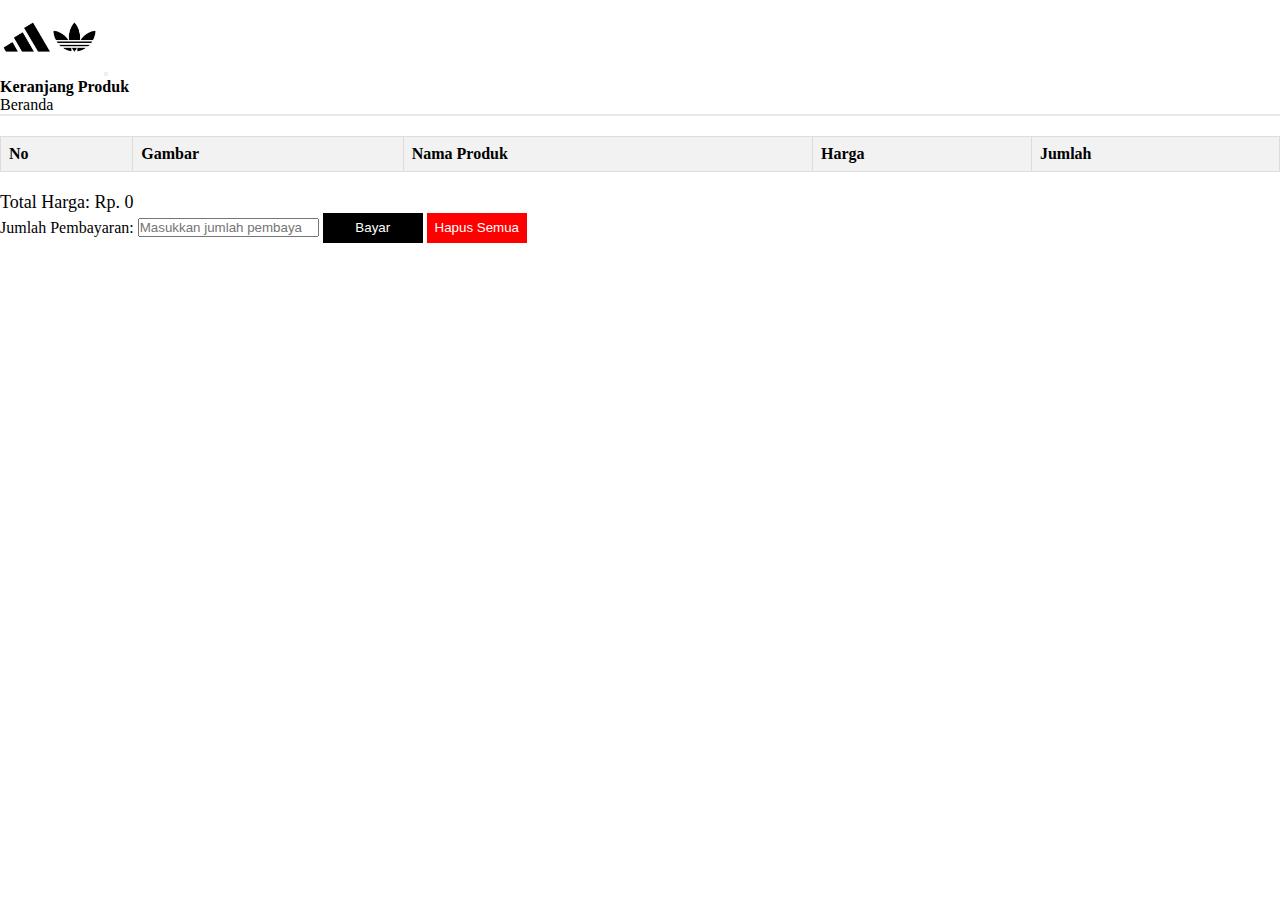
<file: html/keranjang.html>
<!DOCTYPE html>
<html lang="en">
  <head>
    <meta charset="utf-8" />
    <meta name="viewport" content="width=device-width, initial-scale=1" />
    <title>Adidas - Keranjang</title>
    <link
      href="https://cdn.jsdelivr.net/npm/bootstrap@5.3.2/dist/css/bootstrap.min.css"
      rel="stylesheet"
      integrity="sha384-T3c6CoIi6uLrA9TneNEoa7RxnatzjcDSCmG1MXxSR1GAsXEV/Dwwykc2MPK8M2HN"
      crossorigin="anonymous"
    />
    <link rel="stylesheet" href="../css/style.css" />

    <link rel="icon" href="../assets/adidas-logo.png" type="image/png" />
  </head>

  <body>
    <nav class="navbar navbar-expand-lg">
      <div class="container">
        <a class="navbar-brand" href="#"
          ><img class="logo" src="../assets/adidas-logo.png" alt=""
        /></a>
        <button
          class="navbar-toggler"
          type="button"
          data-bs-toggle="collapse"
          data-bs-target="#navbarNav"
          aria-controls="navbarNav"
          aria-expanded="false"
          aria-label="Toggle navigation"
        >
          <span class="navbar-toggler-icon"></span>
        </button>
        <div
          class="collapse navbar-collapse justify-content-end"
          id="navbarNav"
        >
          <div class="nav-menu" style="margin-right: 30%" id="kategori-menu">
            <ul class="navbar-nav">
              <li class="nav-item">
                <h4 class="nav-link" id="Semua">
                  <b style="cursor: pointer; color: black">Keranjang Produk</b>
                </h4>
              </li>
            </ul>
          </div>

          <div>
            <a href="index.html" style="color: black; text-decoration: none"
              >Beranda</a
            >
          </div>
        </div>
      </div>
    </nav>
    <div class="line"></div>

    <div class="container">
      <table id="tabel-keranjang">
        <thead>
          <tr>
            <th>No</th>
            <th>Gambar</th>
            <th>Nama Produk</th>
            <th>Harga</th>
            <th>Jumlah</th>
          </tr>
        </thead>
        <tbody>
          <!-- Isi tabel akan ditampilkan di sini -->
        </tbody>
      </table>
      <p id="total-harga">Total Harga: Rp. 0</p>
      <div>
        <label for="inputPembayaran">Jumlah Pembayaran:</label>
        <input
          type="number"
          id="inputPembayaran"
          placeholder="Masukkan jumlah pembayaran"
        />
        <button class="bayar" onclick="prosesPembayaran()">Bayar</button>
        <button
          class="bayar"
          style="background-color: red"
          onclick="hapusPembayaran()"
        >
          Hapus Semua
        </button>
      </div>
    </div>

    <script src="../js/keranjang.js"></script>
    <script
      src="https://cdn.jsdelivr.net/npm/bootstrap@5.3.2/dist/js/bootstrap.bundle.min.js"
      integrity="sha384-C6RzsynM9kWDrMNeT87bh95OGNyZPhcTNXj1NW7RuBCsyN/o0jlpcV8Qyq46cDfL"
      crossorigin="anonymous"
    ></script>
  </body>
</html>
</file>
<file: css/style.css>
* {
  margin: 0;
  padding: 0;
}

.logo {
  width: 100px;
}

.navbar {
  background-color: white;
}

.nav-menu {
  margin-right: 25%;
}

.border-bottom {
  border-bottom: 3px solid black !important;
  border-radius: 2px;
}
.nav-menu h6 {
  font-weight: bold;
  cursor: pointer;
}

.cari {
  border: none;
  background-color: rgba(232, 232, 232, 0.838);
  padding: 5px;
}

.line {
  width: 100%;
  height: 1.4px;
  background-color: rgba(215, 215, 215, 0.548);
}

.title {
  font-style: italic;
}

.produk img {
  width: 300px;
}

.container-produk {
  display: flex;
  flex-wrap: wrap;
  justify-content: space-between; /* Atur jarak antar card */
}

.container-produk {
  display: flex;
  flex-wrap: wrap;
  justify-content: start;
}

.produk {
  width: 25%;
  margin-bottom: 20px;
  box-sizing: border-box;
  margin-top: 15px;
  margin-bottom: 15px;
  cursor: pointer;
}

.tombol-cari {
  width: 80px;
  height: 35px;
  border: none;
}

#produk-container a {
  color: black;
  text-decoration: none;
}

/* detail image */
.detail-image {
  padding-top: 15px;
  width: 60%;
}

.detail-image img {
  width: 70%;
}
.deskripsi {
  padding-top: 15px;
  width: 40%;
}

.add-cards {
  margin-top: 15px;
  width: 250px;
  height: 50px;
  background-color: black;
  border: none;
  color: white;
}

.add-cards:hover {
  background-color: white;
  color: black;
  border: 2px solid black;
}

#container-detail {
  display: flex;
  padding-bottom: 30px;
}

table {
  width: 100%;
  border-collapse: collapse;
  margin-top: 20px;
}

thead {
  background-color: #f2f2f2;
}

th,
td {
  border: 1px solid #dddddd;
  text-align: left;
  padding: 8px;
}

#total-harga {
  margin-top: 20px;
  font-size: 18px;
}

.bayar {
  width: 100px;
  border: none;
  background-color: black;
  color: white;
  height: 30px;
}

@media (max-width: 1300px) {
  .produk {
    width: 40%; /* Ubah lebar menjadi 100% saat lebar layar di bawah 768px */
  }

  .detail-image {
    display: flex;
    justify-content: center;
    width: 100%;
  }

  .deskripsi {
    width: 100%;
    padding: 10px;
  }
  #container-detail {
    display: flex;
    flex-direction: column;
  }

  .container-produk {
    justify-content: center;
  }
}
@media (max-width: 768px) {
  .produk {
    width: 80%;
  }
}
</file>
